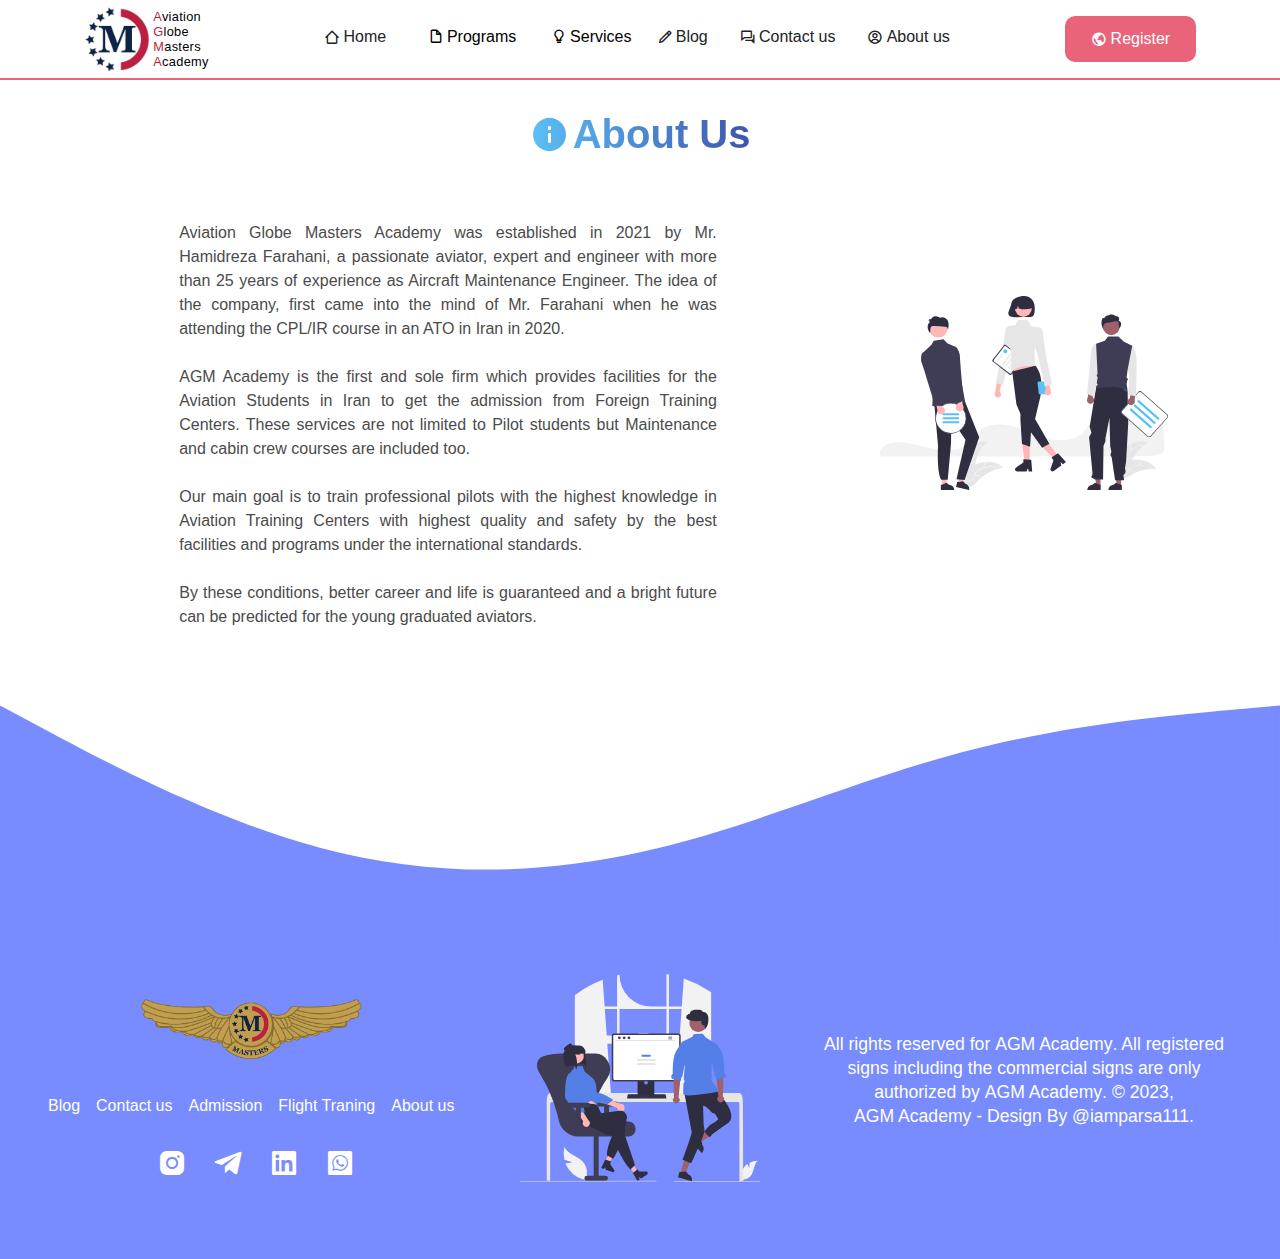
<file: pages/About Us/aboutUs.html>
<!DOCTYPE html>
<html lang="en">
  <head>
    <meta charset="UTF-8" />
    <meta http-equiv="X-UA-Compatible" content="IE=edge" />
    <meta name="viewport" content="width=device-width, initial-scale=1.0" />
    <link rel="stylesheet" href="../../style.css" />
    <link rel="stylesheet" href="../FlightTraning/flightTraning.css" />
    <link
      href="https://unpkg.com/boxicons@2.1.4/css/boxicons.min.css"
      rel="stylesheet"
    />

    <link rel="icon" href="../../data/AGM Logo2.jpg" />

    <title>About Us</title>
  </head>
  <body>
    <a href="#" class="go-up">
      <i class="bx bxs-chevron-up"></i>
    </a>
    <header class="header">
      <div class="header_container">
        <div class="whole-logo">
          <a href="../../index.html">
            <img class="logo" src="../../data/AGM Logo2.jpg"
          /></a>
          <p>
            <span class="capital">A</span>viation <br /><span class="capital"
              >G</span
            >lobe<br /><span class="capital">M</span>asters<br />
            <span class="capital">A</span>cademy
          </p>
        </div>
        <ul class="header_ul">
          <li class="header_li">
            <button>
              <a href="../../index.html"
                ><i class="bx bx-home-alt-2"></i>Home</a
              >
            </button>
          </li>
          <li class="header_li" style="margin-right: -2rem">
            <button><i class="bx bx-file-blank"></i>Programs</button>
            <div class="header_li--dropdown">
              <a href="../FlightTraning/flightTraning.html">Fligh training</a>
              <a href="../Engineering/engineering.html">Engineering</a>
              <a href="../Cabin Crew/cabinCrew.html">Cabin crew</a>
            </div>
          </li>
          <li class="header_li" style="margin-right: -2rem">
            <button><i class="bx bx-bulb"></i>Services</button>
            <div class="header_li--dropdown">
              <a href="../Admission/admission.html">Admission</a>
              <a href="../Visa/visa.html">Visa</a>
              <a href="../Accommodation/Accommodation.html">Accommodation</a>
            </div>
          </li>
          <li class="header_li">
            <button>
              <a href="../Blog/Blog.html"><i class="bx bx-pencil"></i>Blog</a>
            </button>
          </li>
          <li class="header_li">
            <button>
              <a href="../Contact Us/contactUs.html"
                ><i class="bx bx-conversation"></i>Contact us</a
              >
            </button>
          </li>
          <li class="header_li">
            <button>
              <a href="#"
                ><i class="bx bx-user-circle"></i>About us</a
              >
            </button>
          </li>
        </ul>
        <div class="btn btn-readmore btn-header">
          <a href="../Register/register.html"
            ><i class="bx bx-world"></i>Register</a
          >
        </div>
        <!-- --------------------------------------- -->
        <div class="navigation">
          <input
            type="checkbox"
            class="navigation__checkbox"
            id="navi-toggle"
          />

          <label for="navi-toggle" class="navigation__button">
            <span class="navigation__icon">&nbsp;</span>
          </label>

          <div class="navigation__background">&nbsp;</div>

          <nav class="navigation__nav">
            <ul class="navigation__list display-none">
              <li class="navigation__item">
                <a href="../../index.html" class="navigation__link"
                  ><span>01</span>Home</a
                >
              </li>
              <li class="navigation__item">
                <a
                  href="../FlightTraning/flightTraning.html"
                  class="navigation__link"
                  ><span>02</span>Flight Traning</a
                >
              </li>
              <li class="navigation__item">
                <a
                  href="../Cabin Crew/cabinCrew.html"
                  class="navigation__link"
                  ><span>03</span>Cabin Crew</a
                >
              </li>
              <li class="navigation__item">
                <a
                  href="../Admission/admission.html"
                  class="navigation__link"
                  ><span>04</span>Admission</a
                >
              </li>
              <li class="navigation__item">
                <a href="../Visa/visa.html" class="navigation__link"
                  ><span>05</span>Visa</a
                >
              </li>
              <li class="navigation__item">
                <a
                  href="../Accommodation/Accommodation.html"
                  class="navigation__link"
                  ><span>06</span>Accommodation</a
                >
              </li>
              <li class="navigation__item">
                <a href="../Blog/Blog.html" class="navigation__link"
                  ><span>07</span>Blog</a
                >
              </li>
              <li class="navigation__item">
                <a
                  href="../Contact Us/contactUs.html"
                  class="navigation__link"
                  ><span>08</span>Contact Us</a
                >
              </li>
              <li class="navigation__item">
                <a href="../About Us/aboutUs.html" class="navigation__link"
                  ><span>09</span>About Us</a
                >
              </li>
            </ul>
          </nav>
        </div>
      <!-- --------------------------------------- -->
    </header>

    <div class="flight-container">
      <section class="rest" style="padding-bottom: 2rem">
        <h1 class="head"><i class="bx bxs-info-circle"></i>About Us</h1>
        <div class="grid-2 margin-top-6">
          <div class="flight-1">
            <p style="line-height: 1.5rem">
              Aviation Globe Masters Academy was established in 2021 by Mr.
              Hamidreza Farahani, a passionate aviator, expert and engineer with
              more than 25 years of experience as Aircraft Maintenance Engineer.
              The idea of the company, first came into the mind of Mr. Farahani
              when he was attending the CPL/IR course in an ATO in Iran in
              2020.<br />
              <br />
              AGM Academy is the first and sole firm which provides facilities
              for the Aviation Students in Iran to get the admission from
              Foreign Training Centers. These services are not limited to Pilot
              students but Maintenance and cabin crew courses are included
              too.<br /><br />
              Our main goal is to train professional pilots with the highest
              knowledge in Aviation Training Centers with highest quality and
              safety by the best facilities and programs under the international
              standards.<br /><br />By these conditions, better career and life
              is guaranteed and a bright future can be predicted for the young
              graduated aviators.
            </p>
          </div>
          <div class="flight-2">
            <img src="./undraw_team_spirit_re_yl1v.svg" />
          </div>
        </div>
      </section>
      <footer>
        <svg xmlns="http://www.w3.org/2000/svg" viewBox="0 0 1440 320">
          <path
            fill="#788BFF"
            fill-opacity="1"
            d="M0,32L60,64C120,96,240,160,360,192C480,224,600,224,720,197.3C840,171,960,117,1080,85.3C1200,53,1320,43,1380,37.3L1440,32L1440,320L1380,320C1320,320,1200,320,1080,320C960,320,840,320,720,320C600,320,480,320,360,320C240,320,120,320,60,320L0,320Z"
          ></path>
        </svg>
        <div class="f-whole">
          <div class="row">
            <div class="f1">
              <div class="logo-footer">
                <img
                  class="footer-logo"
                  src="../../data/AGM_Wing-removebg-preview.png"
                />
              </div>
              <ul>
                <li>
                  <a
                    href="../Blog/Blog.html"
                    class="hover-effect-pages"
                    href="#"
                    style="color: white"
                    >Blog</a
                  >
                </li>
                <li>
                  <a
                    href="../Contact Us/contactUs.html"
                    class="hover-effect-pages"
                    href="#"
                    style="color: white"
                    >Contact us</a
                  >
                </li>
                <li>
                  <a
                    href="../Accommodation/Accommodation.html"
                    class="hover-effect-pages"
                    href="#"
                    style="color: white"
                    >Admission</a
                  >
                </li>
                <li>
                  <a
                    href="../FlightTraning/flightTraning.html"
                    class="hover-effect-pages"
                    href="#"
                    style="color: white"
                    >Flight Traning</a
                  >
                </li>
                <li>
                  <a
                    href="../About Us/aboutUs.html"
                    class="hover-effect-pages"
                    href="#"
                    style="color: white"
                    >About us</a
                  >
                </li>
              </ul>
              <div class="social">
                <a
                  class="hover-effect"
                  target="_blank"
                  href="https://instagram.com/agmacademy.ir?igshid=ZDdkNTZiNTM="
                  ><i class="bx bxl-instagram-alt"></i
                ></a>
                <a
                  target="_blank"
                  href="https://t.me/AGMAcademy22"
                  class="hover-effect"
                  ><i class="bx bxl-telegram"></i
                ></a>
                <a
                  target="_blank"
                  href="https://www.linkedin.com/company/agm-academy/"
                  class="hover-effect"
                  ><i class="bx bxl-linkedin-square"></i
                ></a>
                <a
                  target="_blank"
                  href="https://wa.me/message/GHIWS6NTPBV7D1"
                  class="hover-effect"
                  ><i class="bx bxl-whatsapp-square"></i
                ></a>
              </div>
            </div>
            <div class="f3">
              <img
                class="footer-img"
                src="../../data/undraw_in_the_office_re_jtgc.svg"
              />
            </div>
            <div class="f2">
              <h3>
                All rights reserved for
                <a>AGM Academy</a>. All registered signs including the
                commercial signs are only authorized by <a>AGM Academy</a>. ©
                2023, <a>AGM Academy</a> - Design By
                <a
                  target="_blank"
                  href="https://instagram.com/iamparsa111?igshid=ZDdkNTZiNTM=
              "
                  class="hover-effect-pages"
                  href=""
                  style="color: white"
                  >@iamparsa111</a
                >.
              </h3>
            </div>
          </div>
        </div>
      </footer>
    </div>
    <script src="../../scrollup.js"></script>
  </body>
</html>
</file>
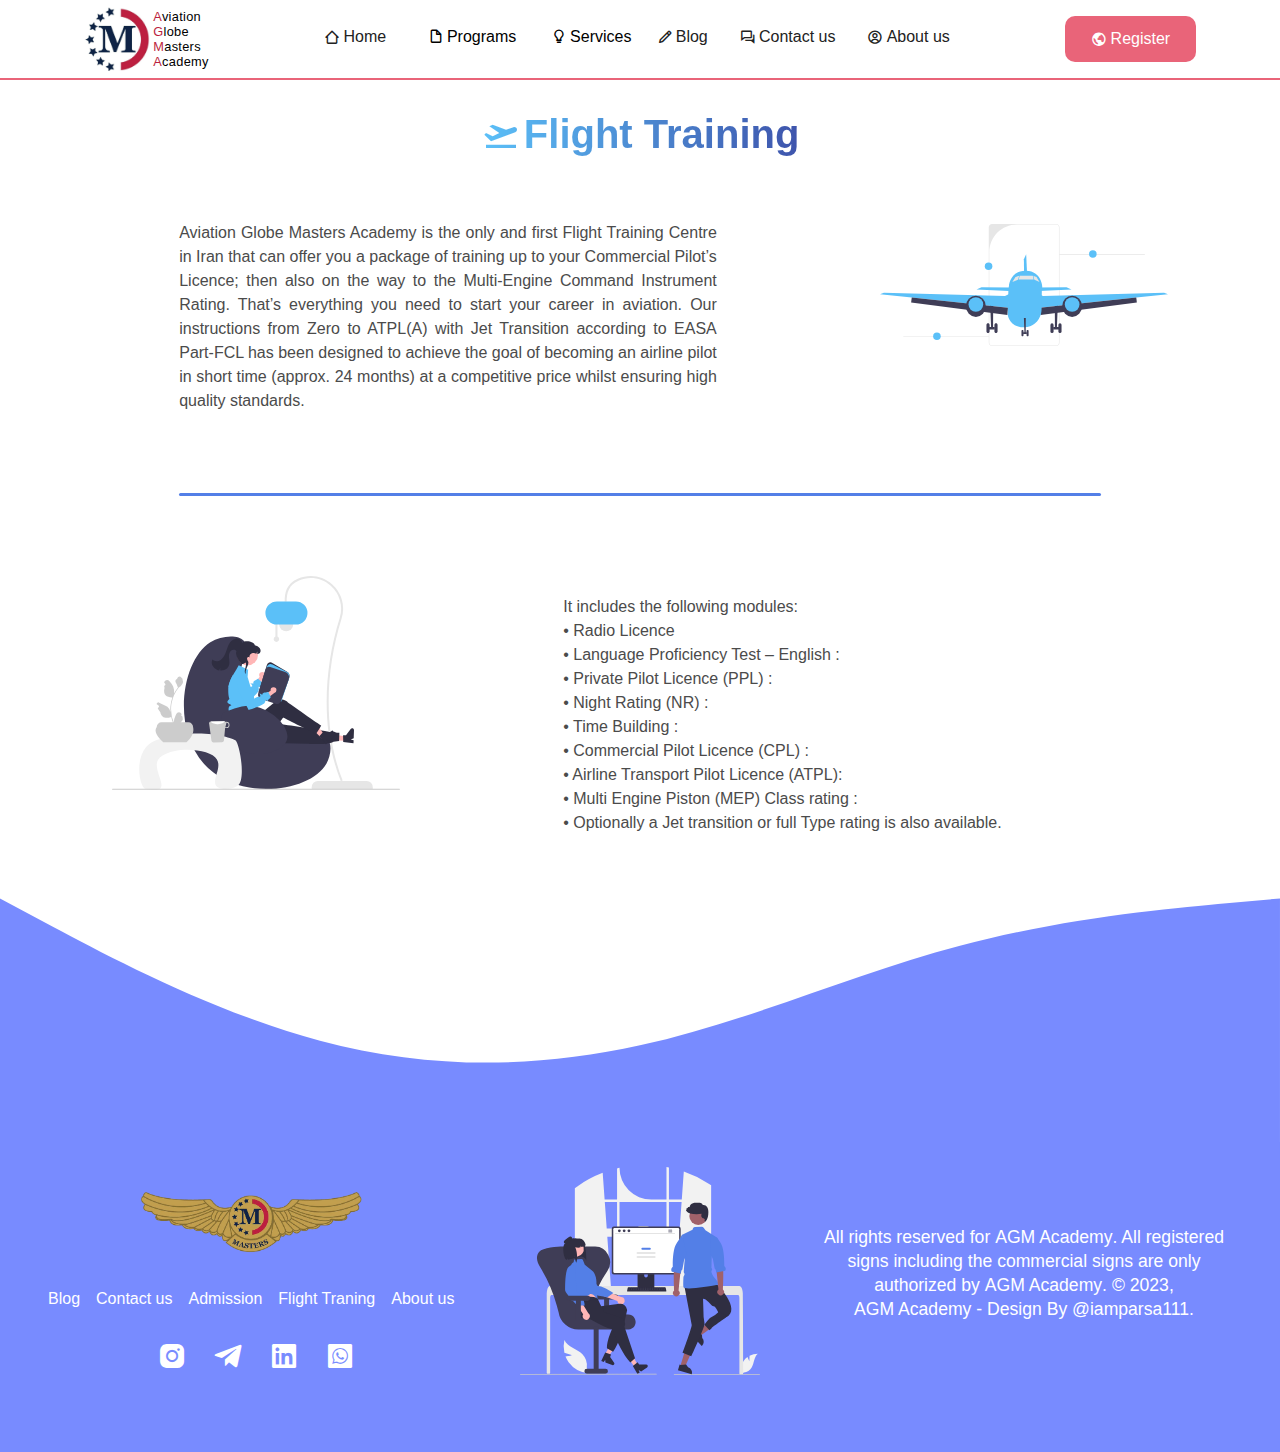
<file: pages/FlightTraning/flightTraning.html>
<!DOCTYPE html>
<html lang="en">
  <head>
    <meta charset="UTF-8" />
    <meta http-equiv="X-UA-Compatible" content="IE=edge" />
    <meta name="viewport" content="width=device-width, initial-scale=1.0" />
    <link rel="stylesheet" href="../../style.css" />
    <link rel="stylesheet" href="./flightTraning.css" />
    <link
      href="https://unpkg.com/boxicons@2.1.4/css/boxicons.min.css"
      rel="stylesheet"
    />

    <link rel="icon" href="../../data/AGM Logo2.jpg" />

    <title>Flight Training</title>
  </head>
  <body>
    <a href="#" class="go-up">
      <i class="bx bxs-chevron-up"></i>
    </a>
    <header class="header">
      <div class="header_container">
        <div class="whole-logo">
          <a href="../../index.html">
            <img class="logo" src="../../data/AGM Logo2.jpg"
          /></a>
          <p>
            <span class="capital">A</span>viation <br /><span class="capital"
              >G</span
            >lobe<br /><span class="capital">M</span>asters<br />
            <span class="capital">A</span>cademy
          </p>
        </div>
        <ul class="header_ul">
          <li class="header_li">
            <button>
              <a href="../../index.html"
                ><i class="bx bx-home-alt-2"></i>Home</a
              >
            </button>
          </li>
          <li class="header_li" style="margin-right: -2rem">
            <button><i class="bx bx-file-blank"></i>Programs</button>
            <div class="header_li--dropdown">
              <a href="#" class="activate">Fligh training</a>
              <a href="../Engineering/engineering.html">Engineering</a>
              <a href="../Cabin Crew/cabinCrew.html">Cabin crew</a>
            </div>
          </li>
          <li class="header_li" style="margin-right: -2rem">
            <button><i class="bx bx-bulb"></i>Services</button>
            <div class="header_li--dropdown">
              <a href="../Admission/admission.html">Admission</a>
              <a href="../Visa/visa.html">Visa</a>
              <a href="../Accommodation/Accommodation.html">Accommodation</a>
            </div>
          </li>
          <li class="header_li">
            <button>
              <a href="../Blog/Blog.html"><i class="bx bx-pencil"></i>Blog</a>
            </button>
          </li>
          <li class="header_li">
            <button>
              <a href="../Contact Us/contactUs.html"
                ><i class="bx bx-conversation"></i>Contact us</a
              >
            </button>
          </li>
          <li class="header_li">
            <button>
              <a href="../About Us/aboutUs.html"
                ><i class="bx bx-user-circle"></i>About us</a
              >
            </button>
          </li>
        </ul>
        <div class="btn btn-readmore btn-header">
          <a href="../Register/register.html"
            ><i class="bx bx-world"></i>Register</a
          >
        </div>
        <!-- --------------------------------------- -->
        <div class="navigation">
          <input
            type="checkbox"
            class="navigation__checkbox"
            id="navi-toggle"
          />

          <label for="navi-toggle" class="navigation__button">
            <span class="navigation__icon">&nbsp;</span>
          </label>

          <div class="navigation__background">&nbsp;</div>

          <nav class="navigation__nav">
            <ul class="navigation__list display-none">
              <li class="navigation__item">
                <a href="../../index.html" class="navigation__link"
                  ><span>01</span>Home</a
                >
              </li>
              <li class="navigation__item">
                <a
                  href="../FlightTraning/flightTraning.html"
                  class="navigation__link"
                  ><span>02</span>Flight Traning</a
                >
              </li>
              <li class="navigation__item">
                <a
                  href="../Cabin Crew/cabinCrew.html"
                  class="navigation__link"
                  ><span>03</span>Cabin Crew</a
                >
              </li>
              <li class="navigation__item">
                <a
                  href="../Admission/admission.html"
                  class="navigation__link"
                  ><span>04</span>Admission</a
                >
              </li>
              <li class="navigation__item">
                <a href="../Visa/visa.html" class="navigation__link"
                  ><span>05</span>Visa</a
                >
              </li>
              <li class="navigation__item">
                <a
                  href="../Accommodation/Accommodation.html"
                  class="navigation__link"
                  ><span>06</span>Accommodation</a
                >
              </li>
              <li class="navigation__item">
                <a href="../Blog/Blog.html" class="navigation__link"
                  ><span>07</span>Blog</a
                >
              </li>
              <li class="navigation__item">
                <a
                  href="../Contact Us/contactUs.html"
                  class="navigation__link"
                  ><span>08</span>Contact Us</a
                >
              </li>
              <li class="navigation__item">
                <a href="../About Us/aboutUs.html" class="navigation__link"
                  ><span>09</span>About Us</a
                >
              </li>
            </ul>
          </nav>
        </div>
      <!-- --------------------------------------- -->
    </header>

    <div class="flight-container">
      <section class="rest">
        <h1 class="head">
          <i class="bx bxs-plane-take-off"></i>Flight Training
        </h1>
        <div class="grid-2 margin-top-6">
          <div class="flight-1" data-aos="fade-right" data-aos-duration="1000">
            <p style="line-height: 1.5rem">
              Aviation Globe Masters Academy is the only and first Flight
              Training Centre in Iran that can offer you a package of training
              up to your Commercial Pilot’s Licence; then also on the way to the
              Multi-Engine Command Instrument Rating. That’s everything you need
              to start your career in aviation. Our instructions from Zero to
              ATPL(A) with Jet Transition according to EASA Part-FCL has been
              designed to achieve the goal of becoming an airline pilot in short
              time (approx. 24 months) at a competitive price whilst ensuring
              high quality standards.
            </p>
          </div>
          <div class="flight-2">
            <img src="./undraw_aircraft_re_m05i.svg" />
          </div>
        </div>
        <div class="border"></div>
        <div class="grid-1">
          <div class="flight-2" data-aos="fade-left" data-aos-duration="1000">
            <img src="./undraw_reading_time_re_phf7.svg" />
          </div>
          <div class="flight-1">
            <p style="line-height: 1.5rem">
              It includes the following modules:<br />
              • Radio Licence<br />
              • Language Proficiency Test – English :<br />• Private Pilot
              Licence (PPL) :<br />• Night Rating (NR) :<br />• Time Building
              :<br />• Commercial Pilot Licence (CPL) :<br />• Airline Transport
              Pilot Licence (ATPL):<br />
              • Multi Engine Piston (MEP) Class rating :<br />• Optionally a Jet
              transition or full Type rating is also available.
            </p>
          </div>
        </div>
      </section>
      <footer>
        <svg xmlns="http://www.w3.org/2000/svg" viewBox="0 0 1440 320">
          <path
            fill="#788BFF"
            fill-opacity="1"
            d="M0,32L60,64C120,96,240,160,360,192C480,224,600,224,720,197.3C840,171,960,117,1080,85.3C1200,53,1320,43,1380,37.3L1440,32L1440,320L1380,320C1320,320,1200,320,1080,320C960,320,840,320,720,320C600,320,480,320,360,320C240,320,120,320,60,320L0,320Z"
          ></path>
        </svg>
        <div class="f-whole">
          <div class="row">
            <div class="f1">
              <div class="logo-footer">
                <img
                  class="footer-logo"
                  src="../../data/AGM_Wing-removebg-preview.png"
                />
              </div>
              <ul>
                <li>
                  <a
                    href="../Blog/Blog.html"
                    class="hover-effect-pages"
                    href="#"
                    style="color: white"
                    >Blog</a
                  >
                </li>
                <li>
                  <a
                    href="../Contact Us/contactUs.html"
                    class="hover-effect-pages"
                    href="#"
                    style="color: white"
                    >Contact us</a
                  >
                </li>
                <li>
                  <a
                    href="../Accommodation/Accommodation.html"
                    class="hover-effect-pages"
                    href="#"
                    style="color: white"
                    >Admission</a
                  >
                </li>
                <li>
                  <a
                    href="../FlightTraning/flightTraning.html"
                    class="hover-effect-pages"
                    href="#"
                    style="color: white"
                    >Flight Traning</a
                  >
                </li>
                <li>
                  <a
                    href="../About Us/aboutUs.html"
                    class="hover-effect-pages"
                    href="#"
                    style="color: white"
                    >About us</a
                  >
                </li>
              </ul>
              <div class="social">
                <a
                  class="hover-effect"
                  target="_blank"
                  href="https://instagram.com/agmacademy.ir?igshid=ZDdkNTZiNTM="
                  ><i class="bx bxl-instagram-alt"></i
                ></a>
                <a
                  target="_blank"
                  href="https://t.me/AGMAcademy22"
                  class="hover-effect"
                  ><i class="bx bxl-telegram"></i
                ></a>
                <a
                  target="_blank"
                  href="https://www.linkedin.com/company/agm-academy/"
                  class="hover-effect"
                  ><i class="bx bxl-linkedin-square"></i
                ></a>
                <a
                  target="_blank"
                  href="https://wa.me/message/GHIWS6NTPBV7D1"
                  class="hover-effect"
                  ><i class="bx bxl-whatsapp-square"></i
                ></a>
              </div>
            </div>
            <div class="f3">
              <img
                class="footer-img"
                src="../../data/undraw_in_the_office_re_jtgc.svg"
              />
            </div>
            <div class="f2">
              <h3>
                All rights reserved for
                <a>AGM Academy</a>. All registered signs including the
                commercial signs are only authorized by <a>AGM Academy</a>. ©
                2023, <a>AGM Academy</a> - Design By
                <a
                  target="_blank"
                  href="https://instagram.com/iamparsa111?igshid=ZDdkNTZiNTM=
                "
                  class="hover-effect-pages"
                  href=""
                  style="color: white"
                  >@iamparsa111</a
                >.
              </h3>
            </div>
          </div>
        </div>
      </footer>
    </div>
    <script src="../../scrollup.js"></script>
  </body>
</html>
</file>
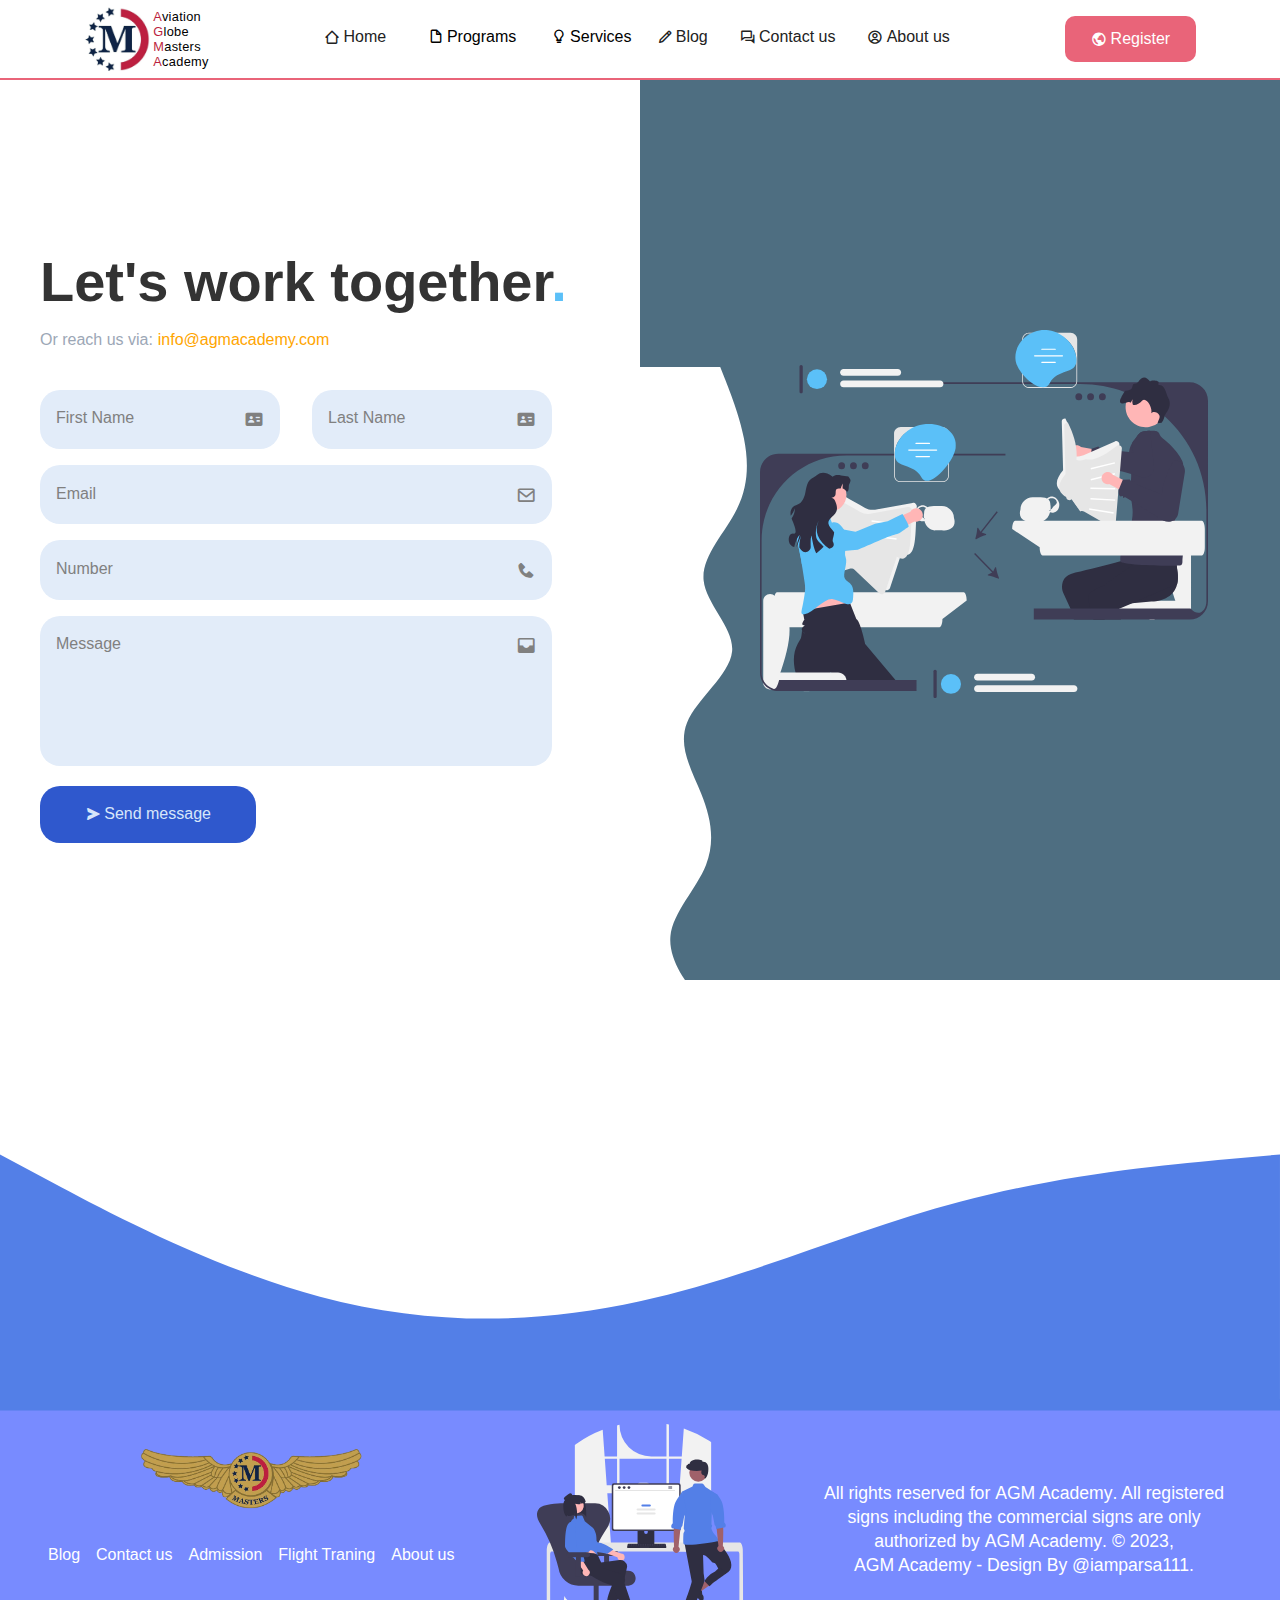
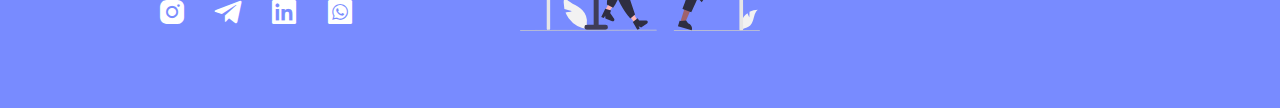
<file: pages/Register/register.html>
<!DOCTYPE html>
<html lang="en">
  <head>
    <meta charset="UTF-8" />
    <meta http-equiv="X-UA-Compatible" content="IE=edge" />
    <meta name="viewport" content="width=device-width, initial-scale=1.0" />
    <link rel="stylesheet" href="./register.css" />
    <link
      href="https://unpkg.com/boxicons@2.1.4/css/boxicons.min.css"
      rel="stylesheet"
    />
    <link rel="stylesheet" href="../../style.css" />
    <link rel="icon" href="../../data/AGM Logo2.jpg" />
    <link rel="stylesheet" href="../../style.css" />
    <link rel="stylesheet" href="../FlightTraning/flightTraning.css" />
    <title>Register</title>
  </head>
  <body>
    <a href="#" class="go-up">
      <i class="bx bxs-chevron-up"></i>
    </a>
    <header class="header">
      <div class="header_container">
        <div class="whole-logo">
          <a href="../../index.html">
            <img class="logo" src="../../data/AGM Logo2.jpg"
          /></a>
          <p>
            <span class="capital">A</span>viation <br /><span class="capital"
              >G</span
            >lobe<br /><span class="capital">M</span>asters<br />
            <span class="capital">A</span>cademy
          </p>
        </div>
        <ul class="header_ul">
          <li class="header_li">
            <button>
              <a href="../../index.html"
                ><i class="bx bx-home-alt-2"></i>Home</a
              >
            </button>
          </li>
          <li class="header_li" style="margin-right: -2rem">
            <button><i class="bx bx-file-blank"></i>Programs</button>
            <div class="header_li--dropdown">
              <a href="../FlightTraning/flightTraning.html">Fligh training</a>
              <a href="../Engineering/engineering.html">Engineering</a>
              <a href="../Cabin Crew/cabinCrew.html">Cabin crew</a>
            </div>
          </li>
          <li class="header_li" style="margin-right: -2rem">
            <button><i class="bx bx-bulb"></i>Services</button>
            <div class="header_li--dropdown">
              <a href="../Admission/admission.html">Admission</a>
              <a href="../Visa/visa.html">Visa</a>
              <a href="../Accommodation/Accommodation.html">Accommodation</a>
            </div>
          </li>
          <li class="header_li">
            <button>
              <a href="../Blog/Blog.html"><i class="bx bx-pencil"></i>Blog</a>
            </button>
          </li>
          <li class="header_li">
            <button>
              <a href="../Contact Us/contactUs.html"
                ><i class="bx bx-conversation"></i>Contact us</a
              >
            </button>
          </li>
          <li class="header_li">
            <button>
              <a href="../About Us/aboutUs.html"
                ><i class="bx bx-user-circle"></i>About us</a
              >
            </button>
          </li>
        </ul>
        <div class="btn btn-readmore btn-header">
          <a href="#"><i class="bx bx-world"></i>Register</a>
        </div>

        <div class="navigation">
          <input
            type="checkbox"
            class="navigation__checkbox"
            id="navi-toggle"
          />

          <label for="navi-toggle" class="navigation__button">
            <span class="navigation__icon">&nbsp;</span>
          </label>

          <div class="navigation__background">&nbsp;</div>

          <nav class="navigation__nav">
            <ul class="navigation__list display-none">
              <li class="navigation__item">
                <a href="../../index.html" class="navigation__link"
                  ><span>01</span>Home</a
                >
              </li>
              <li class="navigation__item">
                <a
                  href="../FlightTraning/flightTraning.html"
                  class="navigation__link"
                  ><span>02</span>Flight Traning</a
                >
              </li>
              <li class="navigation__item">
                <a
                  href="../Cabin Crew/cabinCrew.html"
                  class="navigation__link"
                  ><span>03</span>Cabin Crew</a
                >
              </li>
              <li class="navigation__item">
                <a
                  href="../Admission/admission.html"
                  class="navigation__link"
                  ><span>04</span>Admission</a
                >
              </li>
              <li class="navigation__item">
                <a href="../Visa/visa.html" class="navigation__link"
                  ><span>05</span>Visa</a
                >
              </li>
              <li class="navigation__item">
                <a
                  href="../Accommodation/Accommodation.html"
                  class="navigation__link"
                  ><span>06</span>Accommodation</a
                >
              </li>
              <li class="navigation__item">
                <a href="../Blog/Blog.html" class="navigation__link"
                  ><span>07</span>Blog</a
                >
              </li>
              <li class="navigation__item">
                <a
                  href="../Contact Us/contactUs.html"
                  class="navigation__link"
                  ><span>08</span>Contact Us</a
                >
              </li>
              <li class="navigation__item">
                <a href="../About Us/aboutUs.html" class="navigation__link"
                  ><span>09</span>About Us</a
                >
              </li>
            </ul>
          </nav>
        </div>
    </header>
    <!-- ---------------------------------------------------------------------------- -->

    <section class="contact">
      <div class="container">
        <div class="left">
          <div class="form-wrapper">
            <div class="contact-heading">
              <h1>Let's work together<span>.</span></h1>
              <p class="text">
                Or reach us via:
                <a href="mailto:Publish@gmail.com">info@agmacademy.com</a>
              </p>
            </div>
            <form
              class="contact-form"
              action="https://formsubmit.co/agmacademy22@gmail.com"
              method="POST"
            >
              <div class="input-wrap">
                <input
                  class="contact-input"
                  autocomplete="off"
                  name="Fisrt Name"
                  type="text"
                  required
                />
                <label>First Name<i class="bx bxs-id-card"></i></label>
              </div>

              <div class="input-wrap">
                <input
                  class="contact-input"
                  autocomplete="off"
                  name="Last Name"
                  type="text"
                  required
                />
                <label>Last Name<i class="bx bxs-id-card"></i></label>
              </div>

              <div class="input-wrap w-100">
                <input
                  class="contact-input"
                  autocomplete="off"
                  name="Email"
                  type="email"
                  required
                />
                <label>Email<i class="bx bx-envelope"></i></label>
              </div>

              <div class="input-wrap w-100">
                <input
                  class="contact-input"
                  autocomplete="off"
                  name="Number"
                  type="number"
                  required
                />
                <label>Number<i class="bx bxs-phone"></i></label>
              </div>

              <div class="input-wrap textarea w-100">
                <textarea
                  name="Message"
                  autocomplete="off"
                  class="contact-input"
                >
                </textarea>
                <label>Message<i class="bx bxs-inbox"></i></label>
              </div>

              <div class="contact-buttons w-100">
                <div class="btn">
                  <i class="bx bxs-send"></i>
                  <input type="submit" value="Send message" />
                </div>
              </div>
            </form>
          </div>
        </div>
      </div>
      <div class="right">
        <img src="./undraw_newspaper_re_syf5.svg" />
      </div>
      <div class="wave">
        <svg xmlns="http://www.w3.org/2000/svg" viewBox="0 0 1440 320">
          <path
            fill="#fff"
            fill-opacity="1"
            d="M0,128L26.7,117.3C53.3,107,107,85,160,74.7C213.3,64,267,64,320,90.7C373.3,117,427,171,480,165.3C533.3,160,587,96,640,101.3C693.3,107,747,181,800,202.7C853.3,224,907,192,960,170.7C1013.3,149,1067,139,1120,160C1173.3,181,1227,235,1280,240C1333.3,245,1387,203,1413,181.3L1440,160L1440,320L1413.3,320C1386.7,320,1333,320,1280,320C1226.7,320,1173,320,1120,320C1066.7,320,1013,320,960,320C906.7,320,853,320,800,320C746.7,320,693,320,640,320C586.7,320,533,320,480,320C426.7,320,373,320,320,320C266.7,320,213,320,160,320C106.7,320,53,320,27,320L0,320Z"
          ></path>
        </svg>
      </div>
    </section>
    <footer>
      <svg xmlns="http://www.w3.org/2000/svg" viewBox="0 0 1440 320">
        <path
          fill="#537fe7"
          fill-opacity="1"
          d="M0,32L60,64C120,96,240,160,360,192C480,224,600,224,720,197.3C840,171,960,117,1080,85.3C1200,53,1320,43,1380,37.3L1440,32L1440,320L1380,320C1320,320,1200,320,1080,320C960,320,840,320,720,320C600,320,480,320,360,320C240,320,120,320,60,320L0,320Z"
        ></path>
      </svg>
      <div class="f-whole">
        <div class="row">
          <div class="f1">
            <div class="logo-footer">
              <img
                class="footer-logo"
                src="../../data/AGM_Wing-removebg-preview.png"
              />
            </div>
            <ul>
              <li>
                <a
                  href="../Blog/Blog.html"
                  class="hover-effect-pages"
                  href="#"
                  style="color: white"
                  >Blog</a
                >
              </li>
              <li>
                <a
                  href="../Contact Us/contactUs.html"
                  class="hover-effect-pages"
                  href="#"
                  style="color: white"
                  >Contact us</a
                >
              </li>
              <li>
                <a
                  href="../Accommodation/Accommodation.html"
                  class="hover-effect-pages"
                  href="#"
                  style="color: white"
                  >Admission</a
                >
              </li>
              <li>
                <a
                  href="../FlightTraning/flightTraning.html"
                  class="hover-effect-pages"
                  href="#"
                  style="color: white"
                  >Flight Traning</a
                >
              </li>
              <li>
                <a
                  href="../About Us/aboutUs.html"
                  class="hover-effect-pages"
                  href="#"
                  style="color: white"
                  >About us</a
                >
              </li>
            </ul>
            <div class="social">
              <a
                class="hover-effect"
                target="_blank"
                href="https://instagram.com/agmacademy.ir?igshid=ZDdkNTZiNTM="
                ><i class="bx bxl-instagram-alt"></i
              ></a>
              <a
                target="_blank"
                href="https://t.me/AGMAcademy22"
                class="hover-effect"
                ><i class="bx bxl-telegram"></i
              ></a>
              <a
                target="_blank"
                href="https://www.linkedin.com/company/agm-academy/"
                class="hover-effect"
                ><i class="bx bxl-linkedin-square"></i
              ></a>
              <a
                target="_blank"
                href="https://wa.me/message/GHIWS6NTPBV7D1"
                class="hover-effect"
                ><i class="bx bxl-whatsapp-square"></i
              ></a>
            </div>
          </div>
          <div class="f3">
            <img
              class="footer-img"
              src="../../data/undraw_in_the_office_re_jtgc.svg"
            />
          </div>
          <div class="f2">
            <h3>
              All rights reserved for
              <a>AGM Academy</a>. All registered signs including the commercial
              signs are only authorized by <a>AGM Academy</a>. © 2023,
              <a>AGM Academy</a> - Design By
              <a
                target="_blank"
                href="https://instagram.com/iamparsa111?igshid=ZDdkNTZiNTM=
              "
                class="hover-effect-pages"
                href=""
                style="color: white"
                >@iamparsa111</a
              >.
            </h3>
          </div>
        </div>
      </div>
    </footer>
    <script src="../../scrollup.js"></script>
  </body>
</html>
</file>
<file: style.css>
* {
  padding: 0;
  margin: 0;
  box-sizing: border-box;
}

.display-none {
  display: none;
}

.margin-top-6 {
  margin-top: 3rem;
}

.border {
  width: 80%;
  background-color: #537fe7;
  height: 0.2rem;
  margin: 5rem 0;
  border-radius: 1rem;
}

body {
  font-family: "Roboto", sans-serif;
  font-size: 16px;
  overflow-x: hidden; /* Hide scrollbars */
}

html {
  scroll-behavior: smooth;
}

a {
  text-decoration: none;
  display: flex;
  /* justify-content: center; */
  align-items: center;
  color: inherit;
}

button {
  display: flex;
  /* justify-content: center; */
  /* align-items: center; */
  /* text-align: center; */
}

.rotate {
  rotate: 90deg;
  transition: all 0.3s ease-in;
}

.activate {
  background-color: #82aae3;
  border-radius: 5px;
  color: white !important;
  transition: all 0.3s;
}

.activate:hover {
  color: black !important;
}

.btn-register {
  background-color: #537fe7;
}

.btn-readmore {
  background-color: #e96479;
  display: inline-block;
}

.btn {
  padding: 0.8rem 1.5rem;
  border-radius: 10px;
  display: inline-block;
  border: 2px solid transparent;
  display: flex;
  align-items: center;
  transition: all 0.3s;
  cursor: pointer;
}

.btn-register:hover {
  background-color: #fff;
  border: 2px solid #537fe7;
}

.btn-readmore:hover {
  background-color: transparent;
  border: 2px solid #e96479;
  transform: translateY(-0.3rem);
}

.btn-register:hover a {
  color: #537fe7;
}

.btn-readmore:hover a {
  color: #e96479;
}

.btn a {
  font-size: 1rem;
  color: white;
}

li {
  list-style: none;
}

.margin-right {
  margin-right: 1.5rem;
}

.logo {
  height: 4rem;
  /* transform: translateY(-0.5rem); */
}

.whole-logo {
  display: flex;
  align-items: center;
}

.capital {
  color: #bc1f40;
}

.whole-logo p {
  letter-spacing: 0.3px;
  margin-left: 0.2rem;
  font-weight: 500;
  font-size: 0.8rem;
}

.header {
  background-color: white;
  position: fixed;
  top: 0;
  right: 0;
  left: 0;
  z-index: 1000;
  height: 5rem;
  border-bottom: 2px solid #e96479;
}

.header_container {
  padding: 1rem 2rem;
  display: flex;
  justify-content: space-around;
  height: 100%;
}

.header_ul {
  display: flex;
  gap: 0.5rem;
  justify-content: center;
}

.header_li {
  display: flex;
  flex-direction: column;
  align-items: center;
}

.bx {
  margin-right: 0.2rem;
  /* font-size: 1.2rem;  */
}

.header_li--dropdown {
  transition: all 0.3s;
  display: flex;
  flex-direction: column;
  margin-top: 0.5rem;
  gap: 0.5rem;
  opacity: 0;
  transform: translateY(-2rem);
  visibility: hidden;
  box-shadow: 0px 15px 26px 6px rgba(0, 0, 0, 0.2);
  z-index: 99;
  border-radius: 10px;
  padding: 0.75rem;

  background-color: white;
}

.header_li--dropdown a {
  color: black;
  font-weight: 500;
  padding: 0.5rem;
}

.side-b a {
  padding: 0.5rem;
  color: #222;
}

.header_li--dropdown a:not(:last-child) {
  border-bottom: 2px solid #eeeeee;
}

.header_li--dropdown a:hover {
  background-color: #efefef;
}

.header_li button {
  cursor: pointer;
  padding: 0.75rem;
  font-weight: 500;
  border-radius: 10px;
  background-color: #fff;
  font-size: 1rem;
  border: none;
}

.header_li button:hover {
  background-color: #efefef;
}

.header_li button:focus + .header_li--dropdown {
  opacity: 1;
  visibility: visible;
  transform: translateY(1rem);
}

.hero {
  background-image: linear-gradient(to right bottom, #2b3467b6, #2b3467ba),
    url(./data/hero.jpg);
  background-attachment: fixed;
  height: 85vh;
  background-size: cover;
  background-position: top;
  position: relative;
  z-index: 1;
  display: grid;
  grid-template-columns: 1fr 1.2fr;
}

.hero_header {
  padding: 3rem;
  /* transform: translateY(-1rem); */
  display: flex;
  flex-direction: column;
  align-items: flex-start;
  justify-content: center;
}

.hero_header h1 {
  font-size: 4rem;
  margin-bottom: 1rem;
  color: #fff;
}

.hero_header p {
  color: white;
  font-size: 1.2rem;
  margin-bottom: 1rem;
}

.hero_images {
  display: flex;
  justify-content: center;
  align-items: center;
}

.hero_images-container img {
  box-shadow: 0 1.5rem 4rem rgb(0 0 0 / 40%);
  position: absolute;
  transition: all 0.4s;
  border-radius: 10px;
  width: 28%;
  /* z-index: 0; */
}

.i1 {
  right: 10%;
  top: 4rem;
  z-index: 5;
}

.i2 {
  right: 25%;
  top: 10rem;
  z-index: 10;
}

.i3 {
  right: 5%;
  top: 15rem;
  z-index: 4;
}

.hero_images-container img:hover {
  transform: scale(1.1) translateY(-2rem);
  outline: 8px solid #537fe7;
  outline-offset: 0.5rem;
  z-index: 100;
}

.hero_images-container:hover img:not(:hover) {
  transform: scale(0.95);
}

.header_li a {
  color: #222;
}

.rest {
  padding: 0 4rem;
  margin-top: 7rem;
  margin-bottom: 1rem;
  align-items: center;
  display: flex;
  flex-direction: column;
}

.rest h1 {
  background-image: linear-gradient(to right, #5bc0f8, #3e54ac);
  -webkit-background-clip: text;
  color: transparent;
  display: flex;
  align-items: center;
  justify-content: center;
}

.head {
  font-size: 2.5rem;
  height: 100%;
  transition: all 0.3s;
  margin-bottom: 1rem;
  display: inline-block;
}

.rest p {
  width: 70%;
  margin: 0 auto;
  color: #4b4b4b;
  text-align: justify;
  /* word-spacing: -2px; */
}

.intrested {
  margin: 2rem;
  height: 23rem;
  position: relative;
  background-image: linear-gradient(to right bottom, #5bc0f8, #3e54ac);
}

.wrapper {
  position: relative;
  height: 100%;
}

.wrapper::after {
  position: absolute;
  top: 0;
  left: 0;
  width: 100%;
  height: 100%;
  content: "";
  background-image: linear-gradient(to right bottom, #5bc1f898, #3e54ac96);
}

.bg-video {
  position: absolute;
  top: 0;
  left: 0;
  width: 100%;
  height: 100%;
  z-index: -1;
  overflow: hidden;
}

.bg-video__content {
  width: 100%;
  height: 100%;
  object-fit: cover;
}

.intrested-h1 {
  z-index: 1;
  font-size: 3.5rem;
  color: white;
  /* text-align: center; */
}

.intrested-img {
  width: 55%;
}

.v-content {
  transform: translateY(-18rem);
  display: grid;
  grid-template-columns: 1fr 1fr;
  gap: 2rem;
  align-items: center;
}

.g1 {
  padding: 0 4rem;
  margin-top: -2rem;
  /* text-align: center; */
  display: flex;
  flex-direction: column;
  /* justify-content: center; */
  align-items: flex-start;
  gap: 1rem;
}

.g2 {
  text-align: center;
  margin: 0 auto;
}

/* --------------SLIDER-------------- */

.slider {
  width: 100%;
  height: 100vh;
}

.swiper {
  width: 70%;
  border-radius: 10px;
  outline: 10px solid #537fe7;
  outline-offset: 0.5rem;
}

.swiper-slide img {
  display: block;
  width: 100%;
  height: 90vh;
}

.swiper-pagination-bullet-active {
  background-color: #fff !important;
}

.swiper-button-prev,
.swiper-button-next {
  color: white !important;
}

/* --------------FOOTER-------------- */
.f-whole {
  /* padding-top: 2rem; */
  padding-bottom: 3rem;
  margin-top: -1rem;
  background-color: #788bff;
}

.logo-footer {
  text-align: center;
}

.footer-logo {
  width: 60%;
  margin-bottom: 1rem;
}

.social {
  display: flex;
  gap: 1.5rem;
  justify-content: center;
  align-items: center;
  padding-top: 2rem;
}

.social a {
  color: white;
}

.social .bx {
  font-size: 2rem;
  margin: 0;
}
.row {
  display: grid;
  grid-template-columns: 1fr 1fr 1fr;
  padding: 0 1rem;
  color: white;
  margin: 0 auto;
  justify-items: center;
  margin: 0 auto;
  align-items: center;
}

.footer-img {
  width: 15rem;
}

.f1,
.f2 {
  /* border-top: 2px solid white; */
  padding: 2rem;
  width: 30rem;
}

.f1 ul {
  display: flex;
  gap: 1rem;
}

.f2 h3 {
  font-size: 1.1rem;
  line-height: 1.5rem;
  float: right;
  line-height: 1.5rem;
  font-weight: 300;
  text-align: center;
}

.f2 a {
  display: inline-block;
}

.hover-effect {
  transition: all 0.3s;
}

.hover-effect-pages {
  transition: all 0.3s;
  /* padding: 1px; */
  cursor: pointer;
}

.hover-effect-pages:hover {
  transform: scale(1.2);
  text-shadow: 0.5rem 1rem 2rem rgba(0, 0, 0, 0.2);
  background-color: white;
  color: #537fe7 !important;
}

.hover-effect:hover {
  transform: scale(1.2);
  border-radius: 5px;
  background-color: white;
  color: #537fe7 !important;
}

.go-up {
  position: fixed;
  right: 20px;
  width: 3rem;
  height: 3rem;
  justify-content: center;
  display: grid;
  border-radius: 50%;
  color: white;
  z-index: 100;
  bottom: 20px;
  place-items: center;
  background-color: #2f58cd;
  box-shadow: 0 0 10px rgba(0, 0, 0, 0.2);
  cursor: pointer;
  transition: all 0.3s;
}

.go-up:hover {
  transform: scale(1.1) translateY(-0.5rem);
  color: #ffbf00;
}

.bxs-chevron-up {
  display: block;
  text-align: center;
  /* background-color: white; */
  border-radius: 50%;
  display: grid !important;
  margin: 0;
  place-items: center;
  font-size: 1.3rem;
}

.ham-menu {
  display: none;
}

.hidden {
  display: none !important;
  visibility: hidden !important;
}

.navigation {
  display: none;
}

@media screen and (max-width: 850px) {
  .navigation {
    display: flex;
  }
  .f-whole {
    padding-bottom: 3rem;
  }
  .header_ul {
    display: none;
  }

  .slider {
    display: none;
  }

  .ham-menu {
    display: flex;
  }

  .social {
    gap: 1rem;
    padding-top: 1rem;
  }

  .social .bx {
    font-size: 1.5rem !important;
  }

  .btn-header {
    display: none;
  }

  .btn {
    padding: 0.75rem 1rem;
    font-size: 0.9rem;
  }

  .header_container {
    justify-content: space-between;
    padding: 1rem 1rem;
  }

  .bx-menu-alt-right {
    font-size: 2.5rem;
  }

  .go-up {
    width: 2.5rem;
    right: 1.5rem;
    bottom: 30px;
    height: 2.5rem;
  }

  .bxs-chevron-up {
    font-size: 0.9rem;
  }

  .hero {
    align-items: center;
    justify-content: inherit;
    display: flex;
    flex-direction: column;
    width: 100vw;
    height: 70vh;
  }

  .hero_header {
    margin-top: 5rem;
    text-align: center;
    align-items: center;
    padding: 1rem;
  }

  .head {
    font-size: 2rem;
  }

  .rest p {
    width: 100%;
  }

  .text-center {
    text-align: center !important;
  }

  .intrested {
    margin: 1rem;
  }
  .hero_header h1 {
    font-size: 2rem;
  }

  .intrested-h1 {
    font-size: 2rem;
  }

  .v-content {
    display: flex;
    flex-direction: column;
  }

  .g1 {
    padding: 0 1rem;
    text-align: center;
    align-items: center;
  }

  .g1 p {
    font-size: 0.9rem;
  }

  .intrested-img {
    width: 40%;
  }
  .rest {
    padding: 2rem 1rem 3rem 1rem;
  }

  .row {
    display: flex;
    flex-direction: column;
  }

  .f1 ul {
    gap: 1rem;
    justify-content: center;
    font-size: 0.8rem;
  }

  .f1,
  .f2 {
    width: 100%;
  }

  .f2 {
    display: flex;
    justify-content: center;
    align-items: center;
  }

  .f1 {
    padding: 0;
    margin-bottom: 1.5rem;
  }

  .f2 h3 {
    font-size: 0.9rem;
    width: 80%;
    font-weight: 400;
    text-align: center;
    line-height: 1.5rem;
    float: none;
  }

  .footer-img {
    width: 10rem;
  }

  .f3 {
    margin-top: 2rem;
    margin-bottom: 2rem;
  }

  .hero_images-container .i3 {
    left: 8%;
    top: 21rem;
  }

  .hero_images-container .i2 {
    right: 30%;
    top: 17rem;
    z-index: 10 !important;
  }

  .hero_images-container .i1 {
    right: 8%;
    top: 21rem;
  }

  .hero_images-container img {
    width: 40%;
  }

  .hero_images-container img:hover {
    transform: scale(1.05) translateY(-1rem);
    outline: 5px solid #537fe7;
    outline-offset: 0.3rem;
    z-index: 100;
  }
  .border {
    margin: 1rem 0;
  }
}

@media screen and (max-width: 37.5em) {
  .navigation {
    display: flex;
  }
  .header_ul {
    display: none;
  }

  .slider {
    display: none;
  }

  .ham-menu {
    display: flex;
  }

  .social {
    gap: 1rem;
    padding-top: 1rem;
  }

  .social .bx {
    font-size: 1.5rem !important;
  }

  .btn-header {
    display: none;
  }

  .btn {
    padding: 0.75rem 1rem;
    font-size: 0.9rem;
  }

  .header_container {
    justify-content: space-between;
    padding: 1rem 1rem;
  }

  .bx-menu-alt-right {
    font-size: 2.5rem;
  }

  .go-up {
    width: 2.5rem;
    right: 1.5rem;
    bottom: 30px;
    height: 2.5rem;
  }

  .bxs-chevron-up {
    font-size: 0.9rem;
  }

  .hero {
    align-items: center;
    justify-content: inherit;
    display: flex;
    flex-direction: column;
    width: 100vw;
    height: 70vh;
  }

  .hero_header {
    margin-top: 5rem;
    text-align: center;
    align-items: center;
    padding: 1rem;
  }

  .head {
    font-size: 2rem;
  }

  .rest p {
    width: 100%;
  }

  .text-center {
    text-align: center !important;
  }

  .intrested {
    margin: 1rem;
  }
  .hero_header h1 {
    font-size: 2rem;
  }

  .intrested-h1 {
    font-size: 2rem;
  }

  .v-content {
    display: flex;
    flex-direction: column;
  }

  .g1 {
    padding: 0 1rem;
    text-align: center;
    align-items: center;
  }

  .g1 p {
    font-size: 0.9rem;
  }

  .intrested-img {
    width: 40%;
  }
  .rest {
    padding: 2rem 1rem 3rem 1rem;
  }

  .row {
    display: flex;
    flex-direction: column;
  }

  .f1 ul {
    gap: 1rem;
    justify-content: center;
    font-size: 0.8rem;
  }

  .f1,
  .f2 {
    width: 100%;
  }

  .f2 {
    display: flex;
    justify-content: center;
    align-items: center;
  }

  .f1 {
    padding: 0;
    margin-bottom: 1.5rem;
  }

  .f2 h3 {
    font-size: 0.9rem;
    width: 80%;
    font-weight: 400;
    text-align: center;
    line-height: 1.5rem;
    float: none;
  }

  .footer-img {
    width: 10rem;
  }

  .f3 {
    margin-top: 2rem;
    margin-bottom: 2rem;
  }

  .hero_images-container .i3 {
    left: 8%;
    top: 25rem;
  }

  .hero_images-container .i2 {
    right: 30%;
    top: 23rem;
    z-index: 10 !important;
  }

  .hero_images-container .i1 {
    right: 8%;
    top: 25rem;
  }

  .hero_images-container img {
    width: 40%;
  }

  .hero_images-container img:hover {
    transform: scale(1.05) translateY(-1rem);
    outline: 5px solid #537fe7;
    outline-offset: 0.3rem;
    z-index: 100;
  }
  .border {
    margin: 1rem 0;
  }
}

/*
=============== 
Fonts
===============
*/
@import url("https://fonts.googleapis.com/css?family=Open+Sans|Roboto:400,700&display=swap");

/*
=============== 
Variables
===============
*/

:root {
  /* dark shades of primary color*/
  --clr-primary-1: hsl(205, 86%, 17%);
  --clr-primary-2: hsl(205, 77%, 27%);
  --clr-primary-3: hsl(205, 72%, 37%);
  --clr-primary-4: hsl(205, 63%, 48%);
  /* primary/main color */
  --clr-primary-5: hsl(205, 78%, 60%);
  /* lighter shades of primary color */
  --clr-primary-6: hsl(205, 89%, 70%);
  --clr-primary-7: hsl(205, 90%, 76%);
  --clr-primary-8: hsl(205, 86%, 81%);
  --clr-primary-9: hsl(205, 90%, 88%);
  --clr-primary-10: hsl(205, 100%, 96%);
  /* darkest grey - used for headings */
  --clr-grey-1: hsl(209, 61%, 16%);
  --clr-grey-2: hsl(211, 39%, 23%);
  --clr-grey-3: hsl(209, 34%, 30%);
  --clr-grey-4: hsl(209, 28%, 39%);
  /* grey used for paragraphs */
  --clr-grey-5: hsl(210, 22%, 49%);
  --clr-grey-6: hsl(209, 23%, 60%);
  --clr-grey-7: hsl(211, 27%, 70%);
  --clr-grey-8: hsl(210, 31%, 80%);
  --clr-grey-9: hsl(212, 33%, 89%);
  --clr-grey-10: hsl(210, 36%, 96%);
  --clr-white: #fff;
  --clr-red-dark: hsl(360, 67%, 44%);
  --clr-red-light: hsl(360, 71%, 66%);
  --clr-green-dark: hsl(125, 67%, 44%);
  --clr-green-light: hsl(125, 71%, 66%);
  --clr-black: #222;
  --ff-primary: "Roboto", sans-serif;
  --ff-secondary: "Open Sans", sans-serif;
  --transition: all 0.3s linear;
  --spacing: 0.1rem;
  --radius: 0.25rem;
  --light-shadow: 0 5px 15px rgba(0, 0, 0, 0.1);
  --dark-shadow: 0 5px 15px rgba(0, 0, 0, 0.2);
  --max-width: 1170px;
  --fixed-width: 620px;
}
/*
=============== 
Global Styles
===============
*/

.section-center {
  width: 90vw;
  margin: 0 auto;
  max-width: 1170px;
}
@media screen and (min-width: 992px) {
  .section-center {
    width: 95vw;
  }
}
main {
  min-height: 100vh;
  display: grid;
  margin-top: 5rem;
  place-items: center;
}

/*
=============== 
Sidebar
===============
*/

.aside_ul {
  display: flex;
  flex-direction: column;
  z-index: 200;
  color: white;
  margin-top: 1rem;
  padding-left: 2rem;
  align-items: start;
}

.btn-aside {
  margin-top: 1rem;
  font-size: 1.5rem;
  padding: 1rem 1.5rem;
}

.aside_ul li {
  background-color: transparent !important;
}

.aside_ul button {
  font-size: 1.5rem;
}

.aside-head button i {
  font-size: 1.5rem !important;
}

.re {
  margin-left: 1rem;
}

.ra {
  margin-left: 1rem;
}

.parent {
  transition: all 0.3s;
}

.aside-head {
  display: flex;
  justify-content: space-between;
  align-items: flex-start;
  padding: 1rem 1rem;
}

.h1 img {
  width: 20%;
}

.h2 i {
  font-size: 2rem !important;
}

.sidebar-toggle {
  position: fixed;
  top: 1rem;
  right: 0.5rem;
  color: var(--clr-primary-7);
  background: transparent;
  border-color: transparent;
  z-index: 99;
  transition: var(--transition);
  cursor: pointer;
  animation: bounce 2s ease-in-out infinite;
}

.sidebar-header {
  display: flex;
  justify-content: space-between;
  align-items: center;
  padding: 1rem 1.5rem;
}

.sidebar {
  position: fixed;
  top: 0;
  z-index: 100;
  left: 0;
  width: 100%;
  height: 100vh;
  background: #fff;
  box-shadow: var(--clr-red-dark);
  transition: var(--transition);
  transform: translate(-100%);
}
.show-sidebar {
  transform: translate(0);
}
@media screen and (min-width: 676px) {
  .sidebar {
    width: 450px;
  }
}

.hide {
  display: none;
}

.container-img {
  display: flex;
  justify-content: center;
  align-items: center;
  margin: 3rem 0;
}

.container-img img {
  border-radius: 10px;
  outline-offset: 0.5rem;
  outline: 10px solid #82aae3;
  width: 75%;
}
/* --------------------------------------- */
.navigation__checkbox {
  display: none;
}

.navigation__button {
  background-color: #fff;
  height: 4rem;
  width: 4rem;
  position: fixed;
  top: 0.5rem;
  right: 0.5rem;
  border-radius: 50%;
  z-index: 2000;
  box-shadow: 0 1rem 3rem rgba(0, 0, 0, 0.1);
  text-align: center;
  cursor: pointer;
}

.navigation__background {
  height: 4rem;
  width: 4rem;
  border-radius: 50%;
  position: fixed;
  top: 0.5rem;
  right: 0.5rem;
  background-image: radial-gradient(#537fe7, rgb(47, 88, 205));
  z-index: 1000;
  transition: transform 0.7s cubic-bezier(0.86, 0, 0.07, 1);
}

.navigation__nav {
  height: 100vh;
  position: fixed;
  top: 0;
  left: 0;
  z-index: 1500;
  opacity: 0;
  width: 0;
  transition: all 0.4s ease-in-out;
}

.navigation__list {
  position: absolute;
  top: 50%;
  left: 50%;
  -webkit-transform: translate(-50%, -50%);
  transform: translate(-50%, -50%);
  list-style: none;
  text-align: center;
  width: 100%;
}

.navigation__item {
  margin: 0.5rem;
}

.navigation__link:link,
.navigation__link:visited {
  display: inline-block;
  font-size: 1.2rem;
  font-weight: 300;
  padding: 1rem 2rem;
  color: #fff;
  text-decoration: none;
  text-transform: uppercase;
  transition: all 0.4s;
}
.navigation__link:link span,
.navigation__link:visited span {
  margin-right: 1rem;
  display: inline-block;
}

/* .navigation__link:hover,
.navigation__link:active {
  background-position: 100%;
  color: #537fe7;
  transform: translateX(1rem);
} */

.navigation__checkbox:checked ~ .navigation__background {
  transform: scale(80);
}

.navigation__checkbox:checked ~ .navigation__nav {
  opacity: 1;
  width: 100%;
}

.navigation__icon {
  position: relative;
  margin-top: 2rem;
}
.navigation__icon,
.navigation__icon::before,
.navigation__icon::after {
  width: 2rem;
  height: 2px;
  background-color: #333;
  display: inline-block;
}
.navigation__icon::before,
.navigation__icon::after {
  content: "";
  position: absolute;
  left: 0;
  transition: all 0.2s;
}
.navigation__icon::before {
  top: -0.6rem;
}
.navigation__icon::after {
  top: 0.6rem;
}

.navigation__button:hover .navigation__icon::before {
  top: -0.8rem;
}

.navigation__button:hover .navigation__icon::after {
  top: 0.8rem;
}

.navigation__checkbox:checked + .navigation__button .navigation__icon {
  background-color: transparent;
}

.navigation__checkbox:checked + .navigation__button .navigation__icon::before {
  top: 0;
  transform: rotate(135deg);
}

.navigation__checkbox:checked + .navigation__button .navigation__icon::after {
  top: 0;
  transform: rotate(-135deg);
}
</file>
<file: pages/FlightTraning/flightTraning.css>
.flight-container {
  margin-top: 7rem;
}

.flight-2 img,
.flight-1 img {
  width: 75%;
}

.flight-2 {
  display: flex;
  justify-content: center;
  align-items: center;
  padding-bottom: 4rem;
}

.grid-2 {
  align-items: center;
  display: grid;
  grid-template-columns: 2fr 1fr;
  /* margin-bottom: 4rem; */
}
.grid-1 {
  align-items: center;
  display: grid;
  grid-template-columns: 1fr 2fr;
}

@media screen and (max-width: 850px) {
  .grid-2,
  .grid-1 {
    display: flex;
    flex-direction: column;
  }

  .flight-2 img,
  .flight-1 img {
    margin: 2rem 0;
  }

  .box-container {
    display: flex !important;
    flex-direction: column;
    align-items: center;
  }

  .box-container a {
    justify-content: center;
  }

  .back-blog {
    height: 35vh !important;
  }

  .whole-blog {
    padding: 1rem !important;
    width: 85% !important;
  }

  .whole-blog p {
    width: 90% !important;
  }

  .whole-blog .head {
    text-align: center;
    line-height: 2.5rem;
    font-size: 1.6rem !important;
    margin-bottom: 3rem !important;
  }

  .flight-1 p {
    padding: 1rem;
  }
}

@media screen and (max-width: 37.5em) {
  .grid-2,
  .grid-1 {
    display: flex;
    flex-direction: column;
  }

  .flight-2 img,
  .flight-1 img {
    margin: 2rem 0;
  }

  .box-container {
    display: flex !important;
    flex-direction: column;
    align-items: center;
  }

  .box-container a {
    justify-content: center;
  }

  .back-blog {
    height: 35vh !important;
  }

  .whole-blog {
    padding: 1rem !important;
    width: 85% !important;
  }

  .whole-blog p {
    width: 90% !important;
  }

  .whole-blog .head {
    text-align: center;
    line-height: 2.5rem;
    font-size: 1.6rem !important;
    margin-bottom: 3rem !important;
  }

  .flight-1 p {
    padding: 1rem;
  }
}

.box-container {
  justify-items: center;
  display: grid;
  grid-template-columns: 1fr 1fr 1fr;
}

.box-caption img {
  border-radius: 50%;
  width: 11%;
  height: 11%;
}

.box {
  box-shadow: 0 3rem 6rem rgb(0 0 0 / 10%); /* background-color: red; */
  border-radius: 20px;
  overflow: hidden;
  width: 90%;
  margin-bottom: 3rem;
  transition: all 0.3s;
}

.img-header {
  background-size: cover;
  background-position: top;
  width: 100%;
  height: 11rem;
  border-bottom: 4px solid #e96479;
  border-radius: 3px;
}

.back1 {
  background-image: linear-gradient(to bottom right, #3e54acce, #5bc1f8ba),
    url(../../data/Commercial\ 1.jpg);
  background-repeat: no-repeat;
  background-position: center;
}

.back2 {
  background-image: linear-gradient(to bottom right, #3e54acce, #5bc1f8ba),
    url(../Blog/DA40\ NG.jpg);
  background-repeat: no-repeat;
  background-position: center;
}

.back3 {
  background-image: linear-gradient(to bottom right, #3e54acce, #5bc1f8ba),
    url(../../data/g1.jpg);
  background-repeat: no-repeat;
  background-position: top;
}

.back4 {
  background-image: linear-gradient(to bottom right, #3e54acce, #5bc1f8ba),
    url(../Blog/Commercial\ 1.jpg);
}

.back5 {
  background-image: linear-gradient(to bottom right, #3e54acce, #5bc1f8ba),
    url(../Blog/a350-1000-early_long_flight.jpg);
}

.back6 {
  background-image: linear-gradient(to bottom right, #3e54acce, #5bc1f8ba),
    url(../Blog/h1.jpg);
}

.box-caption {
  padding: 1.5rem;
  display: flex;
  gap: 1rem;
}

.box-text {
  display: flex;
  flex-direction: column;
  justify-content: center;
  align-items: flex-start;
}

.box-text h3 {
  margin-bottom: 0.3rem;
}

.box-p {
  width: 100% !important;
  font-size: 0.9rem;
}

.box:hover {
  scale: 1.1;
  transform: translateY(-0.5rem);
}

.blog-footer {
  display: flex;
  justify-content: center;
}
.blog-footer img {
  width: 60%;
}

.back-blog {
  width: 100vw;
  height: 70vh;
}

.blog-img {
  display: flex;
  justify-content: center;
  margin-top: -5rem;
}

.blog-img img {
  width: 40%;
}

.whole-blog {
  width: 70%;
  padding: 2rem;
  border-radius: 15px;
  margin: 0 auto;
  background-color: #fff;
  border: 4px solid #e1e1e1;
  transform: translateY(-7rem);
  line-height: 23px;
}

.whole-blog p {
  font-size: 1.05rem;
}
</file>
<file: pages/Register/register.css>
.contact {
  width: 100%;
  overflow: hidden;
  margin-top: 5rem;
  background-color: #fff;
  display: grid;
  grid-template-columns: 1fr 1fr;
}

.right {
  z-index: 9;
  display: flex;
  justify-content: center;
  align-items: center;
  background-color: #4e6e81;
}

.right img {
  margin-bottom: 2rem;
  width: 70%;
  margin-right: -3rem;
}

.contact .container {
  height: 100vh;
  min-height: 400px;
  display: grid;
  grid-template-columns: 1fr;
  grid-template-rows: 1fr;
}

.contact .container > div {
  grid-column: 1/2;
  grid-row: 1/2;
}

.left {
  z-index: 9;
  position: absolute;
  width: 100%;
  max-width: 80rem;
  margin: 0 auto;
  /* background-color: khaki; */
  padding: 40px 2.5rem 0;
  display: grid;
  grid-template-columns: 1fr 1fr;
  align-items: center;
  position: relative;
}

.wave {
  position: relative;
  rotate: 90deg;
  top: -250%;
  left: 60%;
  z-index: 90;
}

.contact-heading h1 {
  font-weight: 600;
  color: #333;
  font-size: 3.5rem;
  line-height: 0.9;
  white-space: nowrap;
  margin-bottom: 1.5rem;
}

.contact-heading h1 span {
  color: #5bc0f8;
}

.text {
  display: flex;
  color: #9ca7b6;
  line-height: 1.1;
  font-size: 1rem;
}

.contact-form {
  display: grid;
  margin-top: 2.55rem;
  grid-template-columns: 1fr 1fr;
  column-gap: 2rem;
  row-gap: 1rem;
}

.input-wrap.w-100 {
  grid-column: span 2;
}

.contact-input {
  width: 100%;
  background-color: #e2ecf9;
  border: 2px solid transparent;
  outline: none;
  padding: 1.2rem 1.35rem 1.2rem 1.35rem;
  font-family: inherit;
  border-radius: 20px;
  color: #333;
  font-weight: 600;
  font-size: 0.95rem;
  transition: all 0.3s;
}

.contact-input:hover {
  background-color: #d7e6fa;
}

.input-wrap {
  position: relative;
}

.input-wrap label {
  position: absolute;
  display: flex;
  top: 33%;
  justify-content: space-between;
  width: 100%;
  /* left: calc(9.35rem + 2px); */
  margin-left: 1rem;
  /* transform: translate(-50%); */
  color: gray;
  pointer-events: none;
  transition: all 0.3s;
}

.input-wrap i {
  /* display: none; */
  margin-right: 2rem;
  font-size: 1.25rem;
}

textarea.contact-input {
  resize: none;
  width: 100%;
  min-height: 150px;
}

textarea.contact-input ~ label {
  top: 1.2rem;
  transform: none;
}

textarea.contact-input ~ i {
  transform: none;
  top: 1.3rem;
}

.form-wrapper {
  max-width: 32rem;
}

.contact-input:focus {
  background-color: #fff;
  border: 2px solid #5bc0f8;
  box-shadow: 0.5rem 1rem 4rem rgb(0 0 0 / 10%);
}

.text a {
  color: orange;
  margin-left: 0.3rem;
}

@media screen and (max-width: 850px) {
  .contact {
    display: flex;
    flex-direction: column;
  }

  .container {
    text-align: center;
  }
  .left {
    display: flex;
    flex-direction: column;
    padding: 0;
    margin-bottom: 0;
  }

  .contact-form {
    display: flex;
    flex-direction: column;
  }

  .contact-input {
    width: 90%;
  }

  .textarea .contact-input {
    width: 90%;
  }

  .contact-heading h1 {
    font-size: 2.5rem;
  }
  .input-wrap label {
    width: 90%;
    margin-left: 2rem;
  }
  .contact-heading {
    display: flex;
    margin: 1rem 0 0 0;

    flex-direction: column;
    align-items: center;
  }

  .wave {
    rotate: 180deg;
    transform: translateY(31rem);
    left: 0;
  }

  .contact .container {
    height: 60vh;
  }

  .right {
    height: 30rem;
    align-items: flex-start;
    margin-top: 20rem;
  }

  .contact-buttons {
    display: flex;
    justify-content: center;
    align-items: center;
  }

  .right img {
    width: 56%;
    transform: translateY(6rem);
  }
  .btn input {
    font-size: 1.3rem !important;
    font-weight: 500 !important;
  }

  .btn i {
    font-size: 1.3rem !important;
    font-weight: 500 !important;
    margin-right: 0.5rem;
  }
}

@media screen and (max-width: 37.5em) {
  .contact {
    display: flex;
    flex-direction: column;
  }

  .container {
    text-align: center;
  }
  .left {
    display: flex;
    flex-direction: column;
    padding: 0;
    margin-bottom: 0;
  }

  .contact-form {
    display: flex;
    flex-direction: column;
  }

  .contact-input {
    width: 90%;
  }

  .textarea .contact-input {
    width: 90%;
  }

  .contact-heading h1 {
    font-size: 2.5rem;
  }
  .input-wrap label {
    width: 90%;
    margin-left: 2rem;
  }
  .contact-heading {
    display: flex;
    margin: 1rem 0 0 0;

    flex-direction: column;
    align-items: center;
  }

  .wave {
    rotate: 180deg;
    transform: translateY(31rem);
    left: 0;
  }

  .contact .container {
    height: 60vh;
  }

  .right {
    height: 30rem;
    align-items: flex-start;
    margin-top: 20rem;
  }

  .contact-buttons {
    display: flex;
    justify-content: center;
    align-items: center;
  }

  .right img {
    width: 75%;
    transform: translateY(4rem);
  }
  .btn input {
    font-size: 1.3rem !important;
    font-weight: 500 !important;
  }

  .btn i {
    font-size: 1.3rem !important;
    font-weight: 500 !important;
    margin-right: 0.5rem;
  }
}

.input-wrap.focus label {
  color: #5bc0f8;
}

.input-wrap.focus i {
  color: #5bc0f8;
}

.input-wrap.not-empty label {
  font-size: 0.66rem;
  top: 0.7rem;
  transform: translateY(0);
}

.contact-buttons .btn {
  display: flex !important;
  padding: 1.1rem 2rem;
  background-color: #2f58cd;
  border: none;
  border-radius: 20px !important;
  font-family: inherit;
  border: 2px solid transparent;
  font-weight: 500;
  font-size: 1rem;
  transition: all 0.3s;
  align-items: center;
  justify-content: center;
  color: #d7e6fa;
  width: 90%;
}
input::-webkit-outer-spin-button,
input::-webkit-inner-spin-button {
  -webkit-appearance: none;
  margin: 0;
}

.btn:hover {
  transform: translateY(-0.4rem);
  border: 2px solid #2f58cd;
  background-color: #fff;
  color: #2f58cd;
}

.btn:hover input {
  color: #2f58cd;
}

.btn input {
  color: #d7e6fa;

  background-color: transparent;
  border: none;
  font-size: 1rem;
  font-weight: 500;
}
</file>
